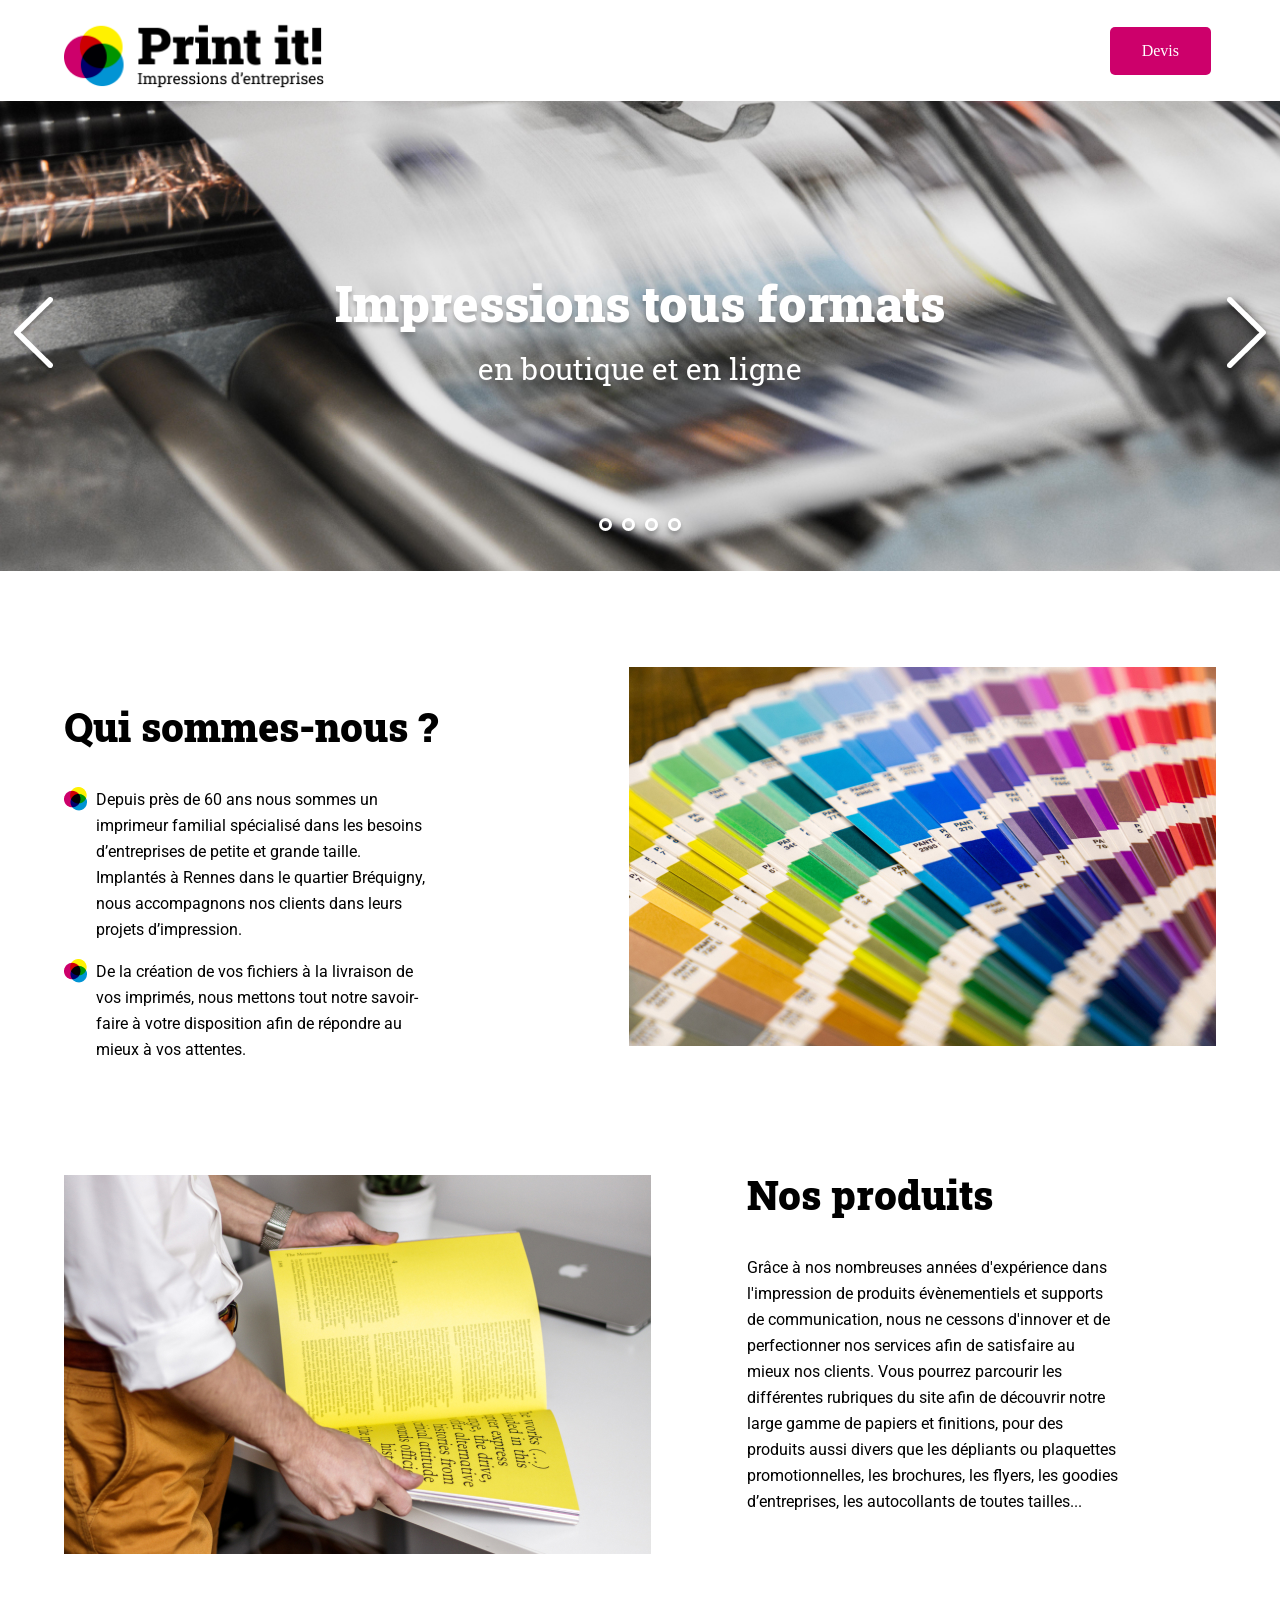
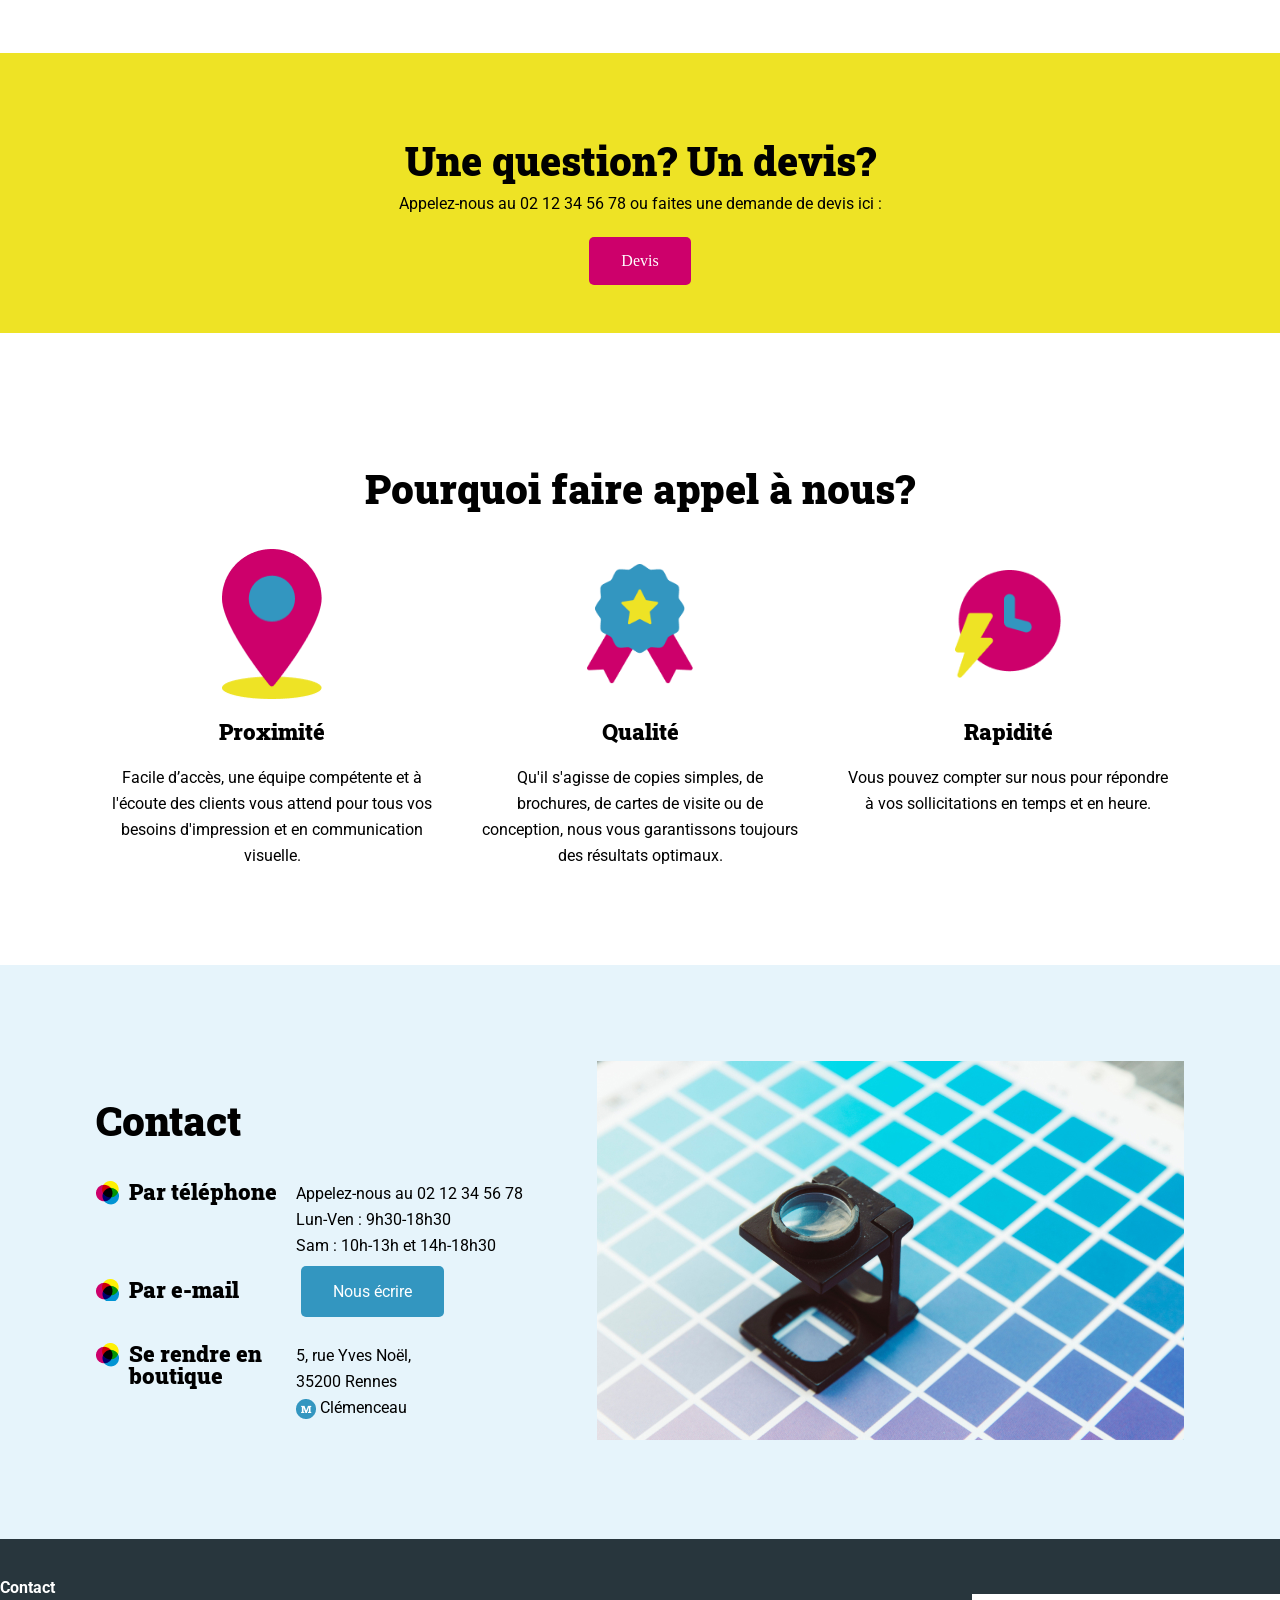
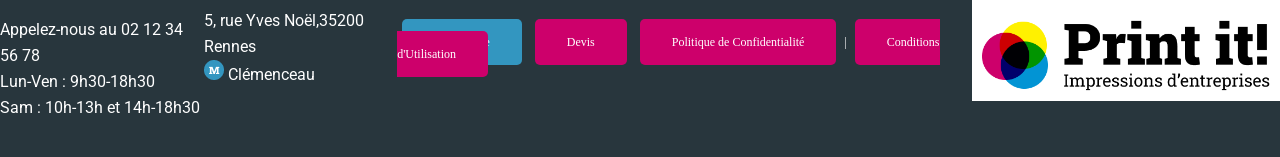
<file: index.html>
<!DOCTYPE html>
<html lang="fr">

<head>
	<meta charset="UTF-8">
	<meta name="viewport" content="width=device-width, initial-scale=1.0">
	<title>Print it ! - Impressions d'entreprise</title>
	<link rel="stylesheet" href="./assets/style.css">
	<link rel="preconnect" href="https://fonts.googleapis.com">
	<link rel="preconnect" href="https://fonts.gstatic.com" crossorigin>
	<link
		href="https://fonts.googleapis.com/css2?family=Roboto:wght@400;700&family=Roboto+Slab:wght@400;900&display=swap"
		rel="stylesheet">
	<script src="./assets/config.js" defer></script>
	<script src="./assets/script.js" defer></script>
	<script src="https://ajax.googleapis.com/ajax/libs/jquery/1.11.0/jquery.min.js"></script>

</head>

<body>
	<header class="container">
		<h1>
			<img class="logo" src="./assets/images/logo.png" alt="Print it ! Impressions d'entreprises">
		</h1>
		<a class="btn devis" href="mailto:contact@print-it.tld">Devis</a>
	</header>
	<main>
		<div id="banner">
			<img class="banner-img" src="./assets/images/slideshow/slide1.jpg" alt="Banner Print-it">

			<img src="./assets/images/arrow_left.png" class="arrow arrowleft" alt="Left Arrow">
			<img src="./assets/images/arrow_right.png" class="arrow arrowright" alt="Right Arrow">
			<p>Impressions tous formats <span>en boutique et en ligne</span></p>
		</div>

		<section id="about-us" class="container">
			<div>
				<h2>Qui sommes-nous ?</h2>
				<ul>
					<li>Depuis près de 60 ans nous sommes un imprimeur familial spécialisé dans les besoins
						d’entreprises de petite et grande taille. Implantés à Rennes dans le quartier Bréquigny, nous
						accompagnons nos clients dans leurs projets d’impression.</li>
					<li>De la création de vos fichiers à la livraison de vos imprimés, nous mettons tout notre
						savoir-faire à votre disposition afin de répondre au mieux à vos attentes.</li>
				</ul>
			</div>
			<aside>
				<img src="./assets/images/colors.jpg" alt="palette multicolore">
			</aside>
		</section>
		<section id="products" class="container">
			<div>
				<h2>Nos produits</h2>
				<p>Grâce à nos nombreuses années d'expérience dans l'impression de produits évènementiels et supports de
					communication, nous ne cessons d'innover et de perfectionner nos services afin de satisfaire au
					mieux nos clients. Vous pourrez parcourir les différentes rubriques du site afin de découvrir notre
					large gamme de papiers et finitions, pour des produits aussi divers que les dépliants ou plaquettes
					promotionnelles, les brochures, les flyers, les goodies d’entreprises, les autocollants de toutes
					tailles... </p>
			</div>
			<aside>
				<img src="./assets/images/yellow-book.jpg" alt="Imprimeur avec un livre jaune dans les mains">
			</aside>

		</section>
		<section id="question" class="bg-yellow">
			<h2>Une question? Un devis?</h2>
			<p>Appelez-nous au 02 12 34 56 78 ou faites une demande de devis ici :</p>
			<a href="mailto:contact@print-it.tld" class="btn devis">Devis</a>
		</section>
		<section id="why-us" class="container">
			<h2>Pourquoi faire appel à nous?</h2>
			<div>
				<article>
					<img src="./assets/images/proximity-icon.png" alt="Icone Proximité">
					<h3>Proximité</h3>
					<p>Facile d’accès, une équipe compétente et à l'écoute des clients vous attend pour tous vos besoins
						d'impression et en communication visuelle.</p>
				</article>
				<article>
					<img src="./assets/images/quality-icon.png" alt="Icone Qualité">
					<h3>Qualité</h3>
					<p>Qu'il s'agisse de copies simples, de brochures, de cartes de visite ou de conception, nous vous
						garantissons toujours des résultats optimaux.</p>
				</article>
				<article>
					<img src="./assets/images/speedy-icon.png" alt="Rapidité Qualité">
					<h3>Rapidité</h3>
					<p>Vous pouvez compter sur nous pour répondre à vos sollicitations en temps et en heure.</p>
				</article>
			</div>
		</section>
		<section id="contact" class="bg-lightblue">
			<div class="container">
				<div>
					<h2>Contact</h2>
					<div>
						<h3>Par téléphone</h3>
						<ul>
							<li>Appelez-nous au 02 12 34 56 78</li>
							<li>Lun-Ven : 9h30-18h30</li>
							<li>Sam : 10h-13h et 14h-18h30</li>
						</ul>
					</div>
					<div>
						<h3>Par e-mail</h3>
						<p>
							<a href="mailto:contact@print-it.tld" class="btn">Nous écrire</a>
						</p>
					</div>
					<div>
						<h3>Se rendre en boutique</h3>
						<p>5, rue Yves Noël,<br>
							35200 Rennes<br>
							<img class="inline-icon" src="./assets/images/metro.png" alt="metro" /> Clémenceau
						</p>
					</div>
				</div>
				<div>
					<img src="./assets/images/magnifying-glass.jpg" alt="Loupe avec palette bleue">
				</div>

			</div>
		</section>
	</main>
	<footer>
		<div>
			<p class="footer-contact">Contact</p>
			<ul>
				<li>Appelez-nous au 02 12 34 56 78</li>
				<li>Lun-Ven : 9h30-18h30</li>
				<li>Sam : 10h-13h et 14h-18h30</li>
			</ul>
		</div>
		<div>
			<p>5, rue Yves Noël,35200 Rennes<br>
				<img src="./assets/images/metro.png" alt="metro" /> Clémenceau
			</p>
		</div>
		<div>
			<a href="mailto:contact@print-it.tld" class="btn">Nous écrire</a>
			<a href="mailto:contact@print-it.tld?subject=Demande&nbsp;de&nbsp;devis" class="btn devis">Devis</a>
			 <a href="./privacy.html" class="btn devis">Politique de Confidentialité</a> |
    <a href="./terms.html" class="btn devis">Conditions d'Utilisation</a>
		</div>
		<div>
			<img class="footer-logo" src="./assets/images/logo.png" alt="Print it ! Impressions d'entreprises">
		</div>
		
	</footer>

</body>

</html>
</file>
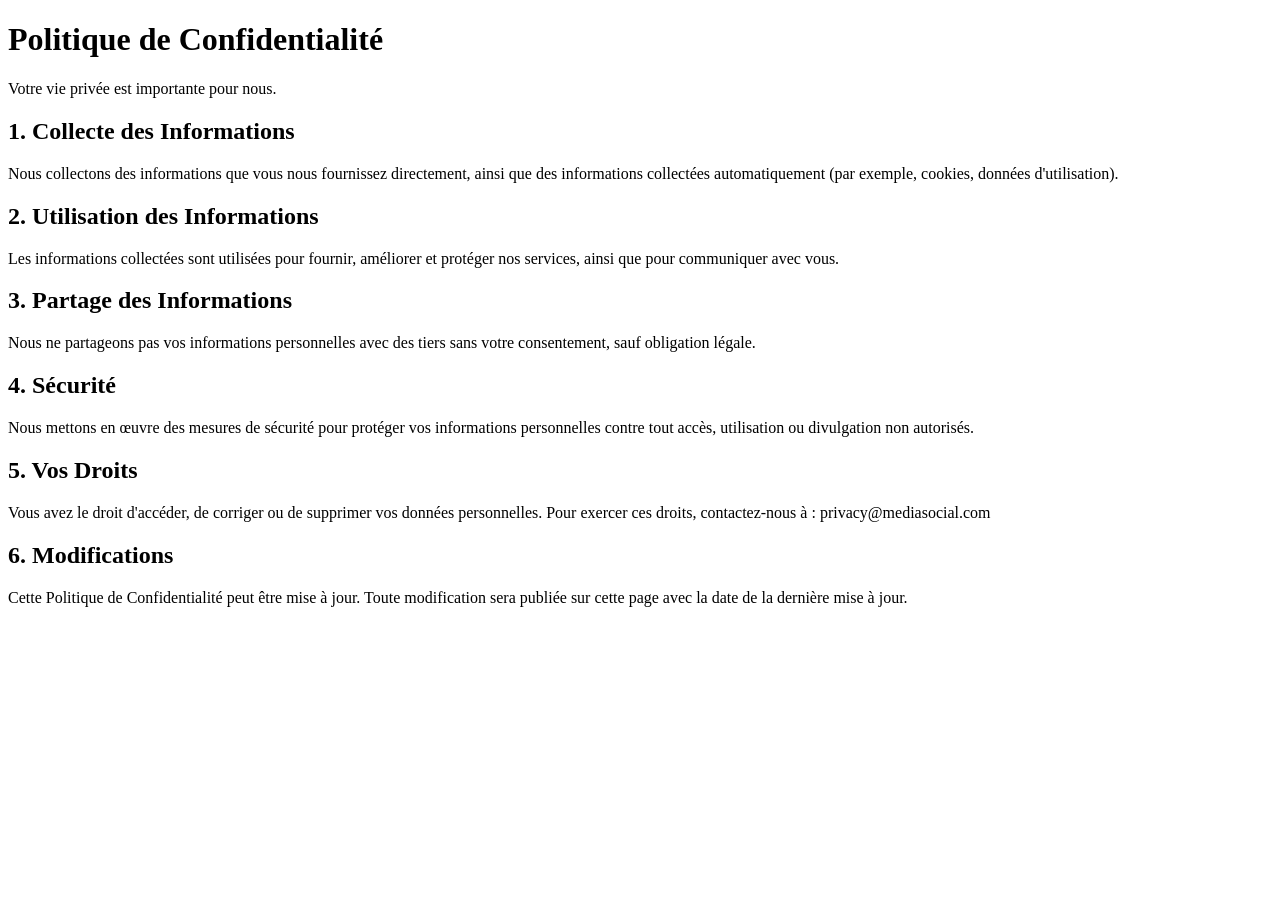
<file: privacy.html>
<!DOCTYPE html>
<html lang="fr">
<head>
  <meta charset="UTF-8">
  <title>Politique de Confidentialité - MediaSocial</title>
</head>
<body>
  <h1>Politique de Confidentialité</h1>
  <p>Votre vie privée est importante pour nous.</p>

  <h2>1. Collecte des Informations</h2>
  <p>Nous collectons des informations que vous nous fournissez directement, ainsi que des informations collectées automatiquement (par exemple, cookies, données d'utilisation).</p>

  <h2>2. Utilisation des Informations</h2>
  <p>Les informations collectées sont utilisées pour fournir, améliorer et protéger nos services, ainsi que pour communiquer avec vous.</p>

  <h2>3. Partage des Informations</h2>
  <p>Nous ne partageons pas vos informations personnelles avec des tiers sans votre consentement, sauf obligation légale.</p>

  <h2>4. Sécurité</h2>
  <p>Nous mettons en œuvre des mesures de sécurité pour protéger vos informations personnelles contre tout accès, utilisation ou divulgation non autorisés.</p>

  <h2>5. Vos Droits</h2>
  <p>Vous avez le droit d'accéder, de corriger ou de supprimer vos données personnelles. Pour exercer ces droits, contactez-nous à : privacy@mediasocial.com</p>

  <h2>6. Modifications</h2>
  <p>Cette Politique de Confidentialité peut être mise à jour. Toute modification sera publiée sur cette page avec la date de la dernière mise à jour.</p>

</body>
</html>
</file>
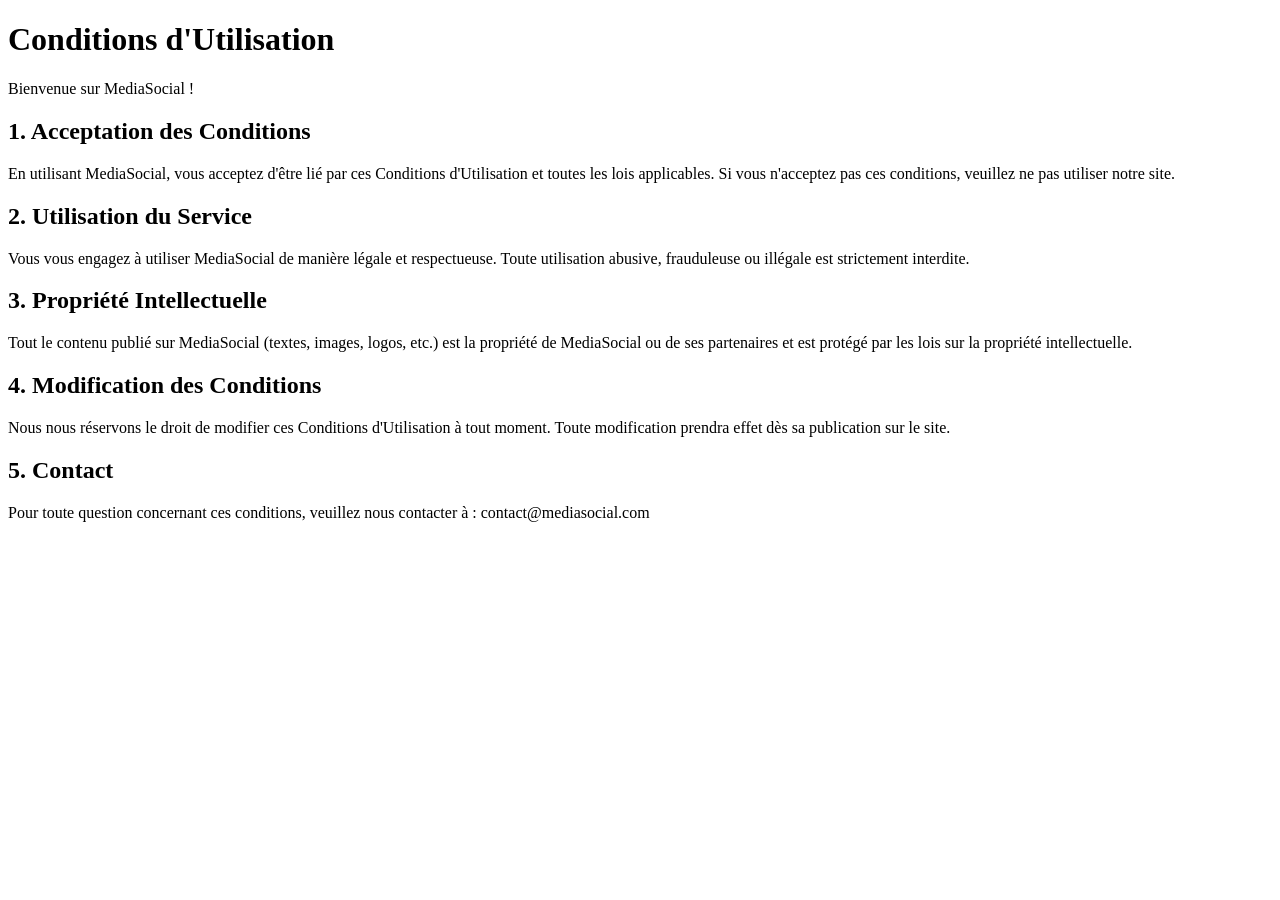
<file: terms.html>
<!DOCTYPE html>
<html lang="fr">
<head>
  <meta charset="UTF-8">
  <title>Conditions d'Utilisation - MediaSocial</title>
</head>
<body>
  <h1>Conditions d'Utilisation</h1>
  <p>Bienvenue sur MediaSocial !</p>

  <h2>1. Acceptation des Conditions</h2>
  <p>En utilisant MediaSocial, vous acceptez d'être lié par ces Conditions d'Utilisation et toutes les lois applicables. Si vous n'acceptez pas ces conditions, veuillez ne pas utiliser notre site.</p>

  <h2>2. Utilisation du Service</h2>
  <p>Vous vous engagez à utiliser MediaSocial de manière légale et respectueuse. Toute utilisation abusive, frauduleuse ou illégale est strictement interdite.</p>

  <h2>3. Propriété Intellectuelle</h2>
  <p>Tout le contenu publié sur MediaSocial (textes, images, logos, etc.) est la propriété de MediaSocial ou de ses partenaires et est protégé par les lois sur la propriété intellectuelle.</p>

  <h2>4. Modification des Conditions</h2>
  <p>Nous nous réservons le droit de modifier ces Conditions d'Utilisation à tout moment. Toute modification prendra effet dès sa publication sur le site.</p>

  <h2>5. Contact</h2>
  <p>Pour toute question concernant ces conditions, veuillez nous contacter à : contact@mediasocial.com</p>

</body>
</html>
</file>
<file: assets/style.css>
/* variables declaration */
:root {
	--primary-color: #3396C0;
	--secondary-color: #CD006B;
	--third-color: #EEE325;
}

/* Reset CSS */
* {
	-webkit-box-sizing: border-box;
	-moz-box-sizing: border-box;
	box-sizing: border-box;
}

html,
body,
div,
span,
applet,
object,
iframe,
h1,
h2,
h3,
h4,
h5,
h6,
p,
blockquote,
pre,
a,
abbr,
acronym,
address,
big,
cite,
code,
del,
dfn,
em,
img,
ins,
kbd,
q,
s,
samp,
small,
strike,
strong,
sub,
sup,
tt,
var,
b,
u,
i,
center,
dl,
dt,
dd,
ol,
ul,
li,
fieldset,
form,
label,
legend,
table,
caption,
tbody,
tfoot,
thead,
tr,
th,
td,
article,
aside,
canvas,
details,
embed,
figure,
figcaption,
footer,
header,
hgroup,
menu,
nav,
output,
ruby,
section,
summary,
time,
mark,
audio,
video {
	margin: 0;
	padding: 0;
	border: 0;
	font: inherit;
	font-size: 100%;
	vertical-align: baseline;
}

/* HTML5 display-role reset for older browsers */
article,
aside,
details,
figcaption,
figure,
footer,
header,
hgroup,
menu,
nav,
section {
	display: block;
}

body {
	line-height: 1;
}

ol,
ul {
	list-style: none;
}

blockquote,
q {
	quotes: none;
}

blockquote:before,
blockquote:after,
q:before,
q:after {
	content: none;
}

table {
	border-collapse: collapse;
	border-spacing: 0;
}

body {}

section {
	margin-block: 6em;
}

h2 {
	font-family: 'Roboto Slab', sans-serif;
	font-size: 40px;
	font-weight: 900;
	margin-block: 1em;
}

h3 {
	font-family: 'Roboto Slab', sans-serif;
	font-size: 22px;
	font-weight: 900;
	margin-block: 1em;
}

p,
li {
	font-family: Roboto, sans-serif;
	font-size: 16px;
	line-height: 26px;
}

.container {
	max-width: 1440px;
	margin-inline: auto;
	padding-inline: 5%;
}

header {
	display: flex;
	justify-content: space-between;
	align-items: center;
}

.logo {
	width: 260px;
	margin-block: 10px;
}

.btn {
	background-color: var(--primary-color);
	padding: 16px 32px;
	margin-inline: 5px;
	border-radius: 5px;
	color: white;
	text-decoration: none;
}

.devis {
	background-color: var(--secondary-color);
}

#banner {
	display: flex;
	flex-direction: column;
	align-items: center;
	justify-content: center;
	width: 100%;
	min-height: 470px;
	position: relative;
}

.banner-img {
	position: absolute;
	width: 100%;
	height: 100%;
	z-index: -1;
	object-fit: cover;
	object-position: center;
}

/* Code CSS en prévision de l'ajout d'un carousel pour la bannière */
/* Gestion des fleches du carrousel */
#banner .arrow {
	position: absolute;
}

#banner .arrowleft {
	left: 10px;
}

#banner .arrowright {
	right: 10px;
}

/* Gestion des points du carrousel */
.dots {
	position: absolute;
	bottom: 40px;
	display: flex;
}

.dot {
	margin-inline: 5px;
	width: 13px;
	height: 13px;
	background-color: #ffffff00;
	border: 3px solid #fff;
	border-radius: 100%;
	box-shadow: 0 4px 4px rgba(0, 0, 0, 0.25);
	;
}

.dot_selected {
	background-color: #fff;
}

/* Fin du code CSS pour le carousel */
#banner p {
	font-family: 'Roboto Slab', sans-serif;
	font-weight: 900;
	font-size: 50px;
	line-height: 66px;
	color: white;
	text-shadow: 0 4px 4px rgba(0, 0, 0, 0.25);
	text-align: center;
}

#banner span {
	display: block;
	font-weight: 400;
	font-size: 30px;
}

#about-us {
	display: flex;
}

#about-us article,
#about-us aside {
	flex: 1;
}

#about-us li {
	background: url("./images/tricolor-icon.png") no-repeat left top;
	font-size: 16px;
	line-height: 26px;
	padding-left: 2em;
	width: 65%;
	margin-bottom: 1em;

}

#products {
	display: flex;
	align-items: flex-start;
	flex-direction: row-reverse;
}

#products div,
#products aside {
	flex: 1;
}

#products div {
	padding: 0 6em;
}

#products h2 {
	margin-top: 0;
}

.bg-yellow {
	background-color: var(--third-color);
}

#question {
	display: flex;
	flex-direction: column;
	align-items: center;
	padding-block: 3em;
}

#question h2 {
	margin-bottom: 10px;
}

#question p {
	margin-bottom: 20px;
}

#why-us {
	display: flex;
	flex-direction: column;
	text-align: center;
}

#why-us>div {
	display: flex;
	justify-content: space-evenly;
}

#why-us article {
	max-width: 320px;
	display: flex;
	flex-direction: column;
}

#why-us img {
	width: 33%;
	height: 150px;
	text-align: center;
	margin-inline: auto;
	margin-block: 0;
	object-fit: contain;
}

.bg-lightblue {
	background-color: #E6F4FB;
}

#contact {
	margin-bottom: 0;
}

#contact article,
#contact div {
	flex: 1;
}


#contact .container {
	flex-direction: row;
	display: flex;
	padding: 6em;
}

#contact .container>div>div {
	display: flex;
	padding-bottom: 20px;
}

#contact h3 {
	margin-top: 0;
	background: url("./images/tricolor-icon.png") no-repeat left top;
	padding-left: 1.5em;
	width: 200px;
}

.inline-icon {
	vertical-align: middle;
}

footer {
	background-color: #28363D;
	color: white;
	display: flex;
	padding-block: 3em;
	justify-content: space-evenly;
	font-size: 12px;
	align-items: center;
}

footer div {

	position: relative;
}

.footer-logo {
	background-color: white;
	max-width: 308px;
	padding: 10px;
}

.footer-contact {
	margin-bottom: 1em;
	font-weight: 700;
	font-size: 16px;

}

@media all and (max-width: 1250px) {
	#contact>article {
		flex: 2;
	}
}

@media (max-width: 768px) {


	#banner p {
		font-size: large;
		line-height: 32px;
	}


	header {
		flex-direction: column;
		text-align: center;
		padding: 10px 0;
	}

	.logo {
		margin: 10px 0;
	}


	.btn {
		padding: 8px 16px;
		font-size: 14px;
	}

	#banner .arrow {
		width: 5%;

	}
}
</file>
